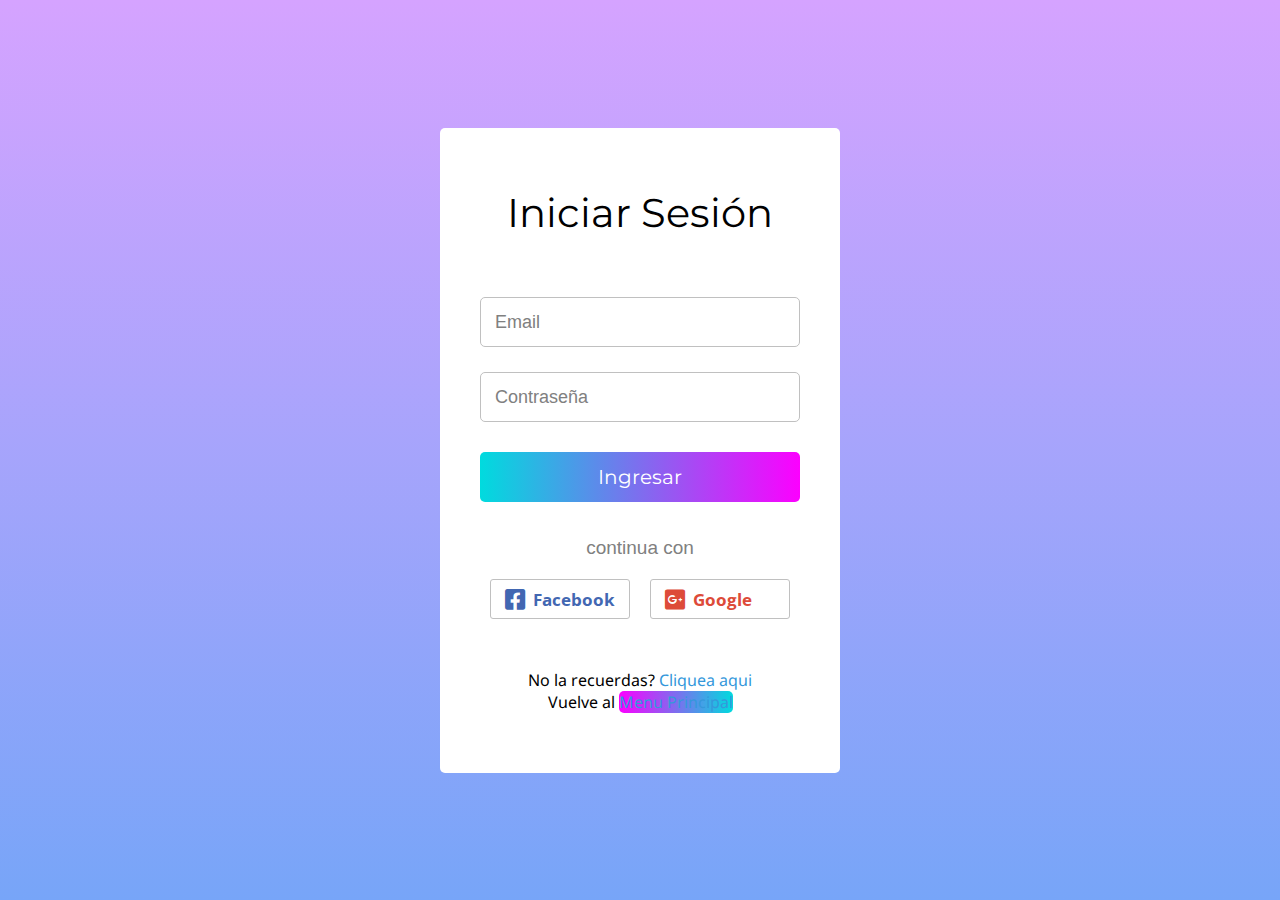
<file: Html y css de formulario de ingreso/index.html>
<!DOCTYPE html>
<html lang="en" dir="ltr">
   <head>
   <link rel="icon" type="image/x-icon" href="../logo.png" />
      <meta charset="utf-8">
      <title>Ticketeck</title>
      <link rel="stylesheet" href="./ticket.css">
      <link rel="stylesheet" href="https://cdnjs.cloudflare.com/ajax/libs/font-awesome/5.15.3/css/all.min.css"/>
   </head>
   <body>
      <div class="container">
         <header>Iniciar Sesión</header>
         <form>
            <div class="input-field">
               <input type="text" required>
               <label>Email</label>
            </div>
            <div class="input-field">
               <input class="pswrd" type="password" required>
               <span class="show">SHOW</span>
               <label>Contraseña</label>
            </div>
            <div class="button">
               <div class="inner"></div>
               <button>Ingresar</button>
            </div>
         </form>
         <div class="auth">
           continua con
         </div>
         <div class="links">
            <div class="facebook">
               <i class="fab fa-facebook-square"><span>Facebook</span></i>
            </div>
            <div class="google">
               <i class="fab fa-google-plus-square"><span>Google</span></i>
            </div>
         </div>
         <div class="signup">
            No la recuerdas? <a href="#">Cliquea aqui</a><br>
            Vuelve al <a class="lihuen" href="../Inicio/index.html">Menu Principal</a>
         </div>
      </div>
   </body>
</html>
</file>
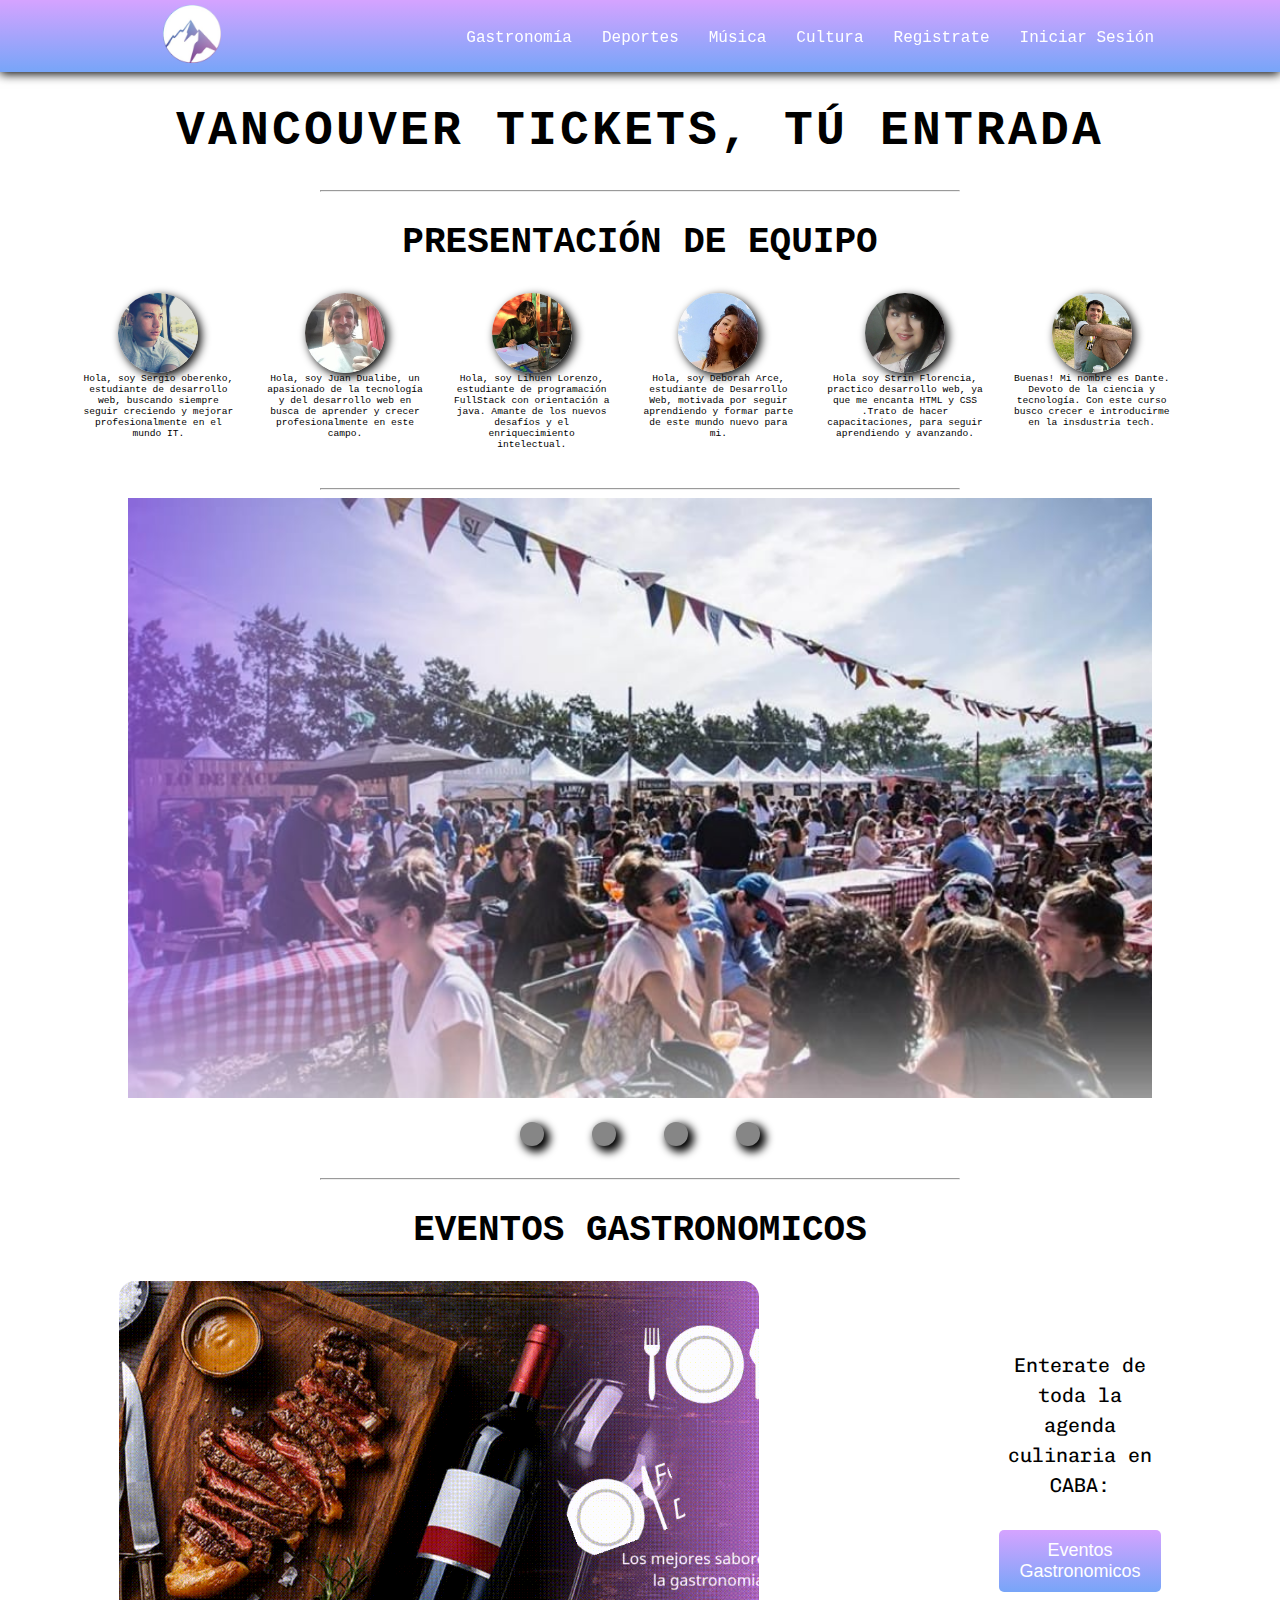
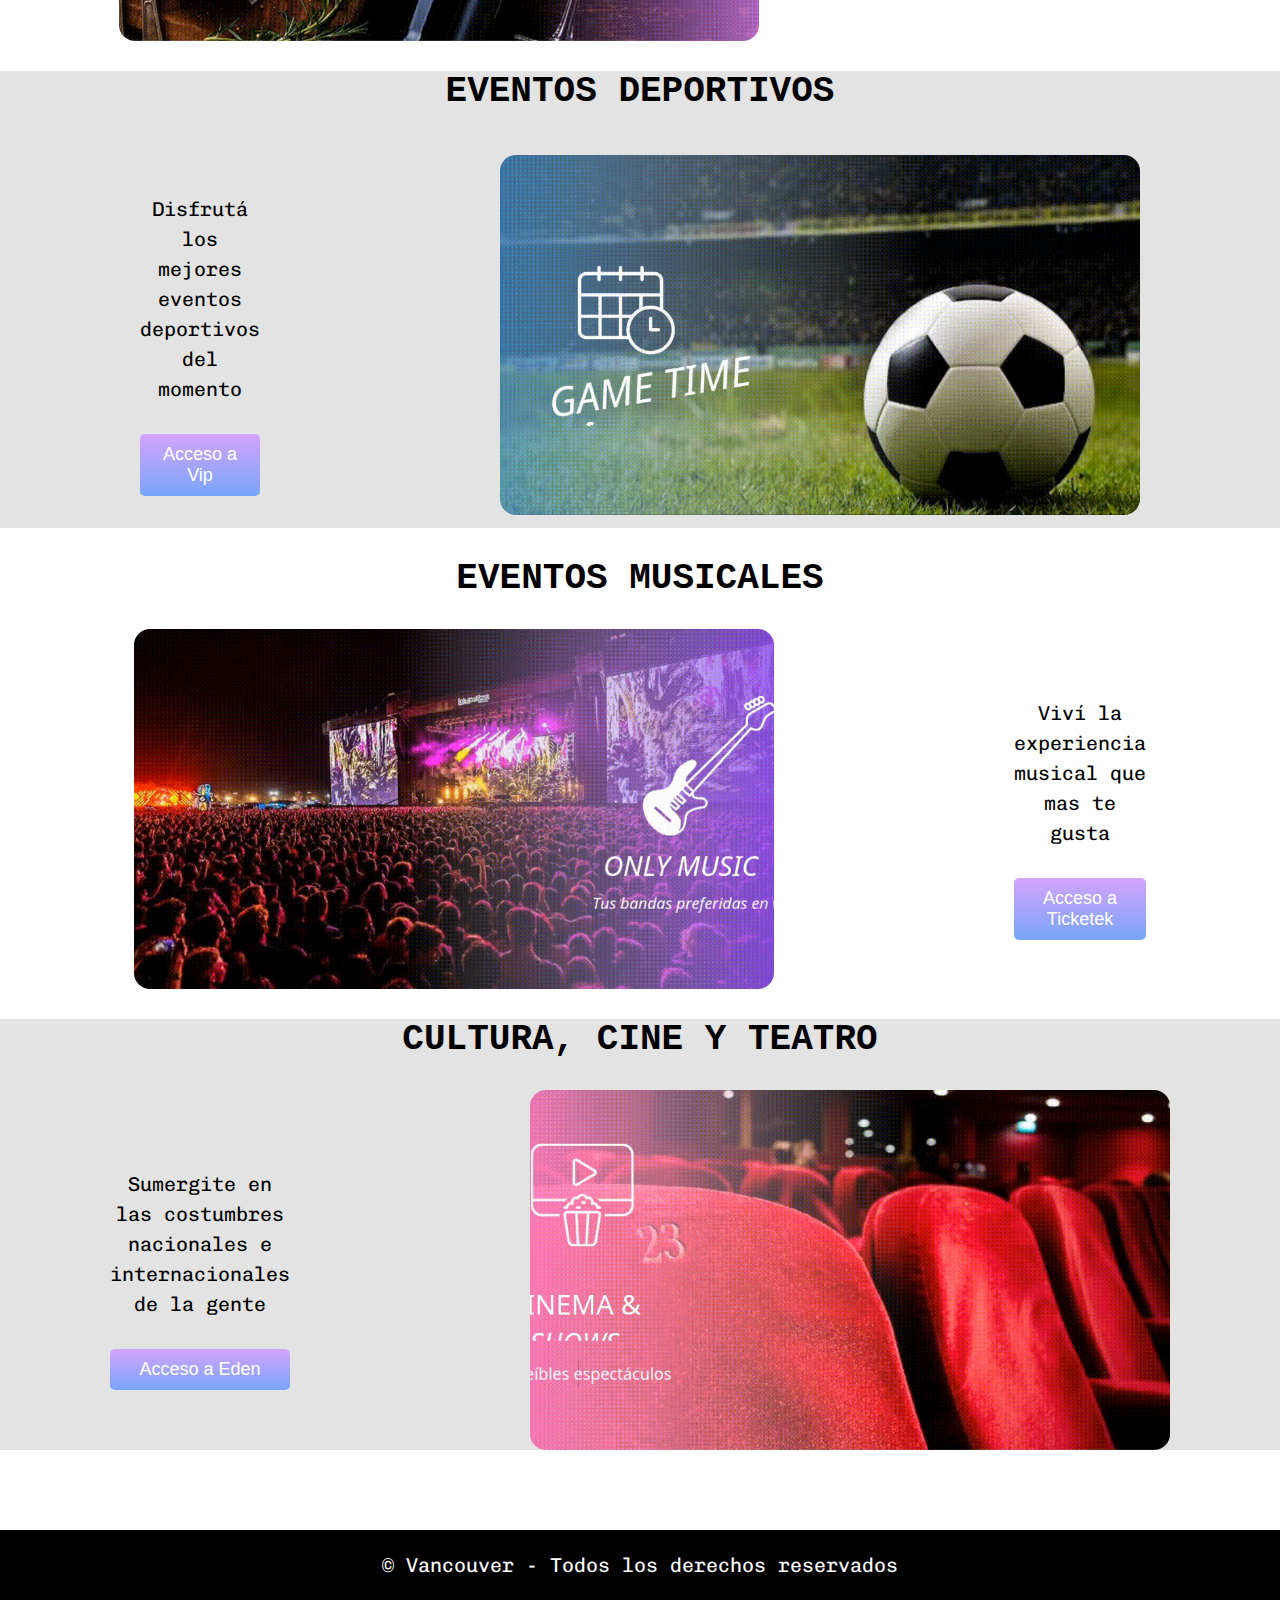
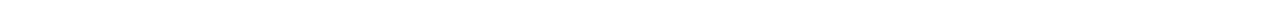
<file: Inicio/index.html>
<!DOCTYPE html>
<html lang="es">
<head>
    <meta charset="UTF-8">
    <meta name="viewport" content="width=device-width, initial-scale=1.0">
    <link rel="stylesheet" type="text/css" href="./inicio.css">
    <link rel="preconnect" href="https://fonts.googleapis.com">
    <link rel="preconnect" href="https://fonts.gstatic.com" crossorigin>
    <link href="https://fonts.googleapis.com/css2?family=Tiro+Devanagari+Hindi&display=swap" rel="stylesheet">
    <link href="https://fonts.googleapis.com/css2?family=Chivo+Mono:wght@700&display=swap" rel="stylesheet">
    <link rel="icon" type="image/x-icon" href="../logo.png" />
    <title>Vancouver Tickets</title>
</head>
<body>
    <header>
        <nav class="nav">
            <a href="index.html"><img id="logo" src="../nuevo-logo.png" alt="logo"></a>
            <div class="header-ul">
            <ul>
                <li><a href="#gastronomia">Gastronomía</a></li>
                <li><a href="#deportes">Deportes</a></li>
                <li><a href="#musica">Música</a></li>
                <li><a href="#cultura">Cultura</a></li>
                <li><a href="../registro/index.html">Registrate</a></li>
                <li><a href="../Html y css de formulario de ingreso/index.html">Iniciar Sesión</a></li>
            </ul></div>
            </nav>
    </header>
    <main class="main">
        <h1>VANCOUVER TICKETS, TÚ ENTRADA</h1>
        <hr>
        <h2>Presentación de equipo</h2>
        <section>
        <div class="presentacion" id="presentacion">
            <ul>
                <li>
                    <figure>
                        <img src="../checho.png" alt="checho" class="grp-img">
                        <figcaption>Hola, soy Sergio oberenko, estudiante de desarrollo web, buscando siempre seguir creciendo y mejorar profesionalmente en el mundo IT.</figcaption>
                    </figure>
                </li>
                <li>
                    <figure>
                        <img src="../juan.png" alt="juan" class="grp-img">
                        <figcaption>Hola, soy Juan Dualibe, un apasionado de la tecnología y del desarrollo web en busca de aprender y crecer profesionalmente en este campo.</figcaption>
                    </figure>
                </li>
                <li>
                    <figure>
                        <img src="../lihuen.png" alt="lihuen" class="grp-img">
                        <figcaption>Hola, soy Lihuen Lorenzo, estudiante de programación FullStack con orientación a java. Amante de los nuevos desafíos y el enriquecimiento intelectual.</figcaption>
                    </figure>
                </li>
                <li>
                    <figure>
                        <img src="../debora.png" alt="debora" class="grp-img">
                        <figcaption>Hola, soy Deborah Arce, estudiante de Desarrollo Web, motivada por seguir aprendiendo y formar parte de este mundo nuevo para mi.</figcaption>
                    </figure>
                </li>
                <li>
                    <figure>
                        <img src="../florencia.png" alt="florencia" class="grp-img">
                        <figcaption>Hola soy Strin Florencia, practico desarrollo web, ya que me encanta HTML y CSS .Trato de hacer capacitaciones, para seguir aprendiendo y avanzando.</figcaption>
                    </figure>
                </li>
                <li>
                    <figure>
                        <img src="../dante.png" alt="dante" class="grp-img">
                        <figcaption>Buenas! Mi nombre es Dante. Devoto de la ciencia y tecnología. Con este curso busco crecer e introducirme en la insdustria tech. </figcaption>
                </li>
            </ul>
        
        </div>
        </section>
        <hr>
        <section class="carrusel">
            <div class="carrousel-container">
                <div class="grande">
                    <img src="../imagenes-carousel/gastronomia.jpeg" alt="Imagen 1" class="carousel-item">
                    <img src="../imagenes-carousel/cultura.jpeg" alt="Imagen 2" class="carousel-item">
                    <img src="../imagenes-carousel/musica.jpeg" alt="Imagen 3" class="carousel-item">
                    <img src="../imagenes-carousel/deportes.jpeg" alt="Imagen 4" class="carousel-item">
                </div>
            </div>
            <div class="carousel-puntos">
              <ul>
                <li class="punto activo"></li>
                <li class="punto desactivo"></li>
                <li class="punto desactivo"></li>
                <li class="punto desactivo"></li>
              </ul>
              </div>
          </section>
          <hr>
        <section id="gastronomia">
            <h2>Eventos Gastronomicos</h2>
            <div class="event-group">
            <img src="../gastronomia.gif" alt="gastronomia" class="gastronomia">
            <div class="event-description">
            <p>Enterate de toda la agenda culinaria en CABA:</p>
             <button class="event-button"><a href="https://buenosaires.gob.ar/ba-capital-gastronomica" target="_blank">Eventos Gastronomicos</a></button>
            </div>
            </div>
        </section>
        <section id="deportes">
            <h2>Eventos Deportivos</h2>
            <div class="event-group2">
            <img src="../deportes.gif" alt="Deportes" class="sports">
            <div class="event-description">
                <p>Disfrutá los mejores eventos deportivos del momento</p>
            <button class="event-button"><a href="https://www.boleteriavip.com.ar/category/description/1/Futbol%22%3EBoleteria" target="_blank">Acceso a Vip</a></button>
        </div>
        </div>
                    </section>
        <section id="musica">
            <h2>Eventos musicales</h2>
            <div class="event-group">
            <img src="../musica.gif" alt="Conciertos" class="musica">
            <div class="event-description">
            <p>Viví la experiencia musical que mas te gusta</p>
                <button class="event-button"><a href="https://www.ticketek.com.ar" target="_blank">Acceso a Ticketek</a></button>
            </div>
            </div>
                </section>
        <section id="cultura">
            <h2>Cultura, cine y teatro</h2>
            <div class="event-group2">
            <img src="../Cine.gif" alt="Cultura" class="cultura">
            <div class="event-description">
            <p>Sumergite en las costumbres nacionales e internacionales de la gente</p>
            <button class="event-button"><a href="https://www.edenentradas.com.ar/sitio/contenido/teatros%22%3EEden" target="_blank">Acceso a Eden</a></button>
        </div>
        </div>
            
        </section>
    </main>
    <footer class="footer">
        
        <p class="rights">© Vancouver  - Todos los derechos reservados</p>
    </footer>
    <script src="script.js"></script>
    <script src="https://code.jquery.com/jquery-3.6.0.min.js"></script>
</body>
</html>
</file>
<file: Html y css de formulario de ingreso/ticket.css>
@import url('https://fonts.googleapis.com/css?family=Montserrat:600|Noto+Sans|Open+Sans:400,700&display=swap');
*{
  margin: 0;
  padding: 0;
  border-radius: 5px;
  box-sizing: border-box;
}
body{
  height: 100vh;
  display: flex;
  align-items: center;
  text-align: center;
  font-family: sans-serif;
  justify-content: center;
  background: url(bg.jpg);
  background-size: cover;
  background-position: center;
  background: linear-gradient(#D5A3FF 0%, #77A5F8 100%);
}
.container{
  position: relative;
  width: 400px;
  background: white;
  padding: 60px 40px;
}
header{
  font-size: 40px;
  margin-bottom: 60px;
  font-family: 'Montserrat', sans-serif;
}
.input-field, form .button{
  margin: 25px 0;
  position: relative;
  height: 50px;
  width: 100%;
}
.input-field input{
  height: 100%;
  width: 100%;
  border: 1px solid silver;
  padding-left: 15px;
  outline: none;
  font-size: 19px;
  transition: .4s;
}
input:focus{
  border: 1px solid #1DA1F2;
}
.input-field label, span.show{
  position: absolute;
  top: 50%;
  transform: translateY(-50%);
}
.input-field label{
  left: 15px;
  pointer-events: none;
  color: grey;
  font-size: 18px;
  transition: .4s;
}
span.show{
  right: 20px;
  color: #111;
  font-size: 14px;
  font-weight: bold;
  cursor: pointer;
  user-select: none;
  visibility: hidden;
  font-family: 'Open Sans', sans-serif;
}
input:valid ~ span.show{
  visibility: visible;
}
input:focus ~ label,
input:valid ~ label{
  transform: translateY(-33px);
  background: white;
  font-size: 16px;
  color: #1DA1F2;
}
form .button{
  margin-top: 30px;
  overflow: hidden;
  z-index: 111;
}
.button .inner{
  position: absolute;
  height: 100%;
  width: 300%;
  left: -100%;
  z-index: -1;
  transition: all .4s;
  background: -webkit-linear-gradient(right,#00dbde,#fc00ff,#00dbde,#fc00ff);
}
.button:hover .inner{
  left: 0;
}
.button button{
  width: 100%;
  height: 100%;
  border: none;
  background: none;
  outline: none;
  color: white;
  font-size: 20px;
  cursor: pointer;
  font-family: 'Montserrat', sans-serif;
}
.container .auth{
  margin: 35px 0 20px 0;
  font-size: 19px;
  color: grey;
}
.links{
  display: flex;
  cursor: pointer;
}
.facebook, .google{
  height: 40px;
  width: 100%;
  border: 1px solid silver;
  border-radius: 3px;
  margin: 0 10px;
  transition: .4s;
}
.facebook:hover{
  border: 1px solid #4267B2;
}
.google:hover{
  border: 1px solid #dd4b39;
}
.facebook i, .facebook span{
  color: #4267B2;
}
.google i, .google span{
  color: #dd4b39;
}
.links i{
  font-size: 23px;
  line-height: 40px;
  margin-left: -90px;
}
.links span{
  position: absolute;
  font-size: 17px;
  font-weight: bold;
  padding-left: 8px;
  font-family: 'Open Sans', sans-serif;
}
.signup{
  margin-top: 50px;
  font-family: 'Noto Sans', sans-serif;
}
.signup a{
  color: #3498db;
  text-decoration: none;
}
.signup a:hover{
  text-decoration: underline;
}
.lihuen{
  color: #000;
    z-index: -1;
    transition: all .4s;
    background: -webkit-linear-gradient(right,#00dbde,#fc00ff);
  }
  .lihuen:hover{
    background-color:black ;
    color: white;
  }
</file>
<file: Inicio/inicio.css>
html,
body {
    margin: 0;
    padding: 0;
    box-sizing: border-box;
    scroll-behavior: smooth;
}

*, *:before, *:after {
  box-sizing: inherit;
}

@media screen and (min-width: 1100px) {
    


header {
    background-color: #fff;
    color: #000000;
    position: sticky;
    top: 0px;
    left: 0px;
    width: 100%;
    height: 4.5rem;
    box-shadow: 0px 2px 10px rgb(0, 0, 0);
    background: linear-gradient(#D5A3FF 0%, #77A5F8 100%);
    z-index: 1;
}

.nav {
    display: flex;
    justify-content: space-between;
    align-items: center;
    height: 4.5rem;
}


#logo {
    margin-left: 6rem;
    padding: 0.2rem 0.2rem;
    align-self: center;
    width: 4rem;
    height: 4rem;
    margin-left: 10rem;
    
}

.header-ul {
    display: flex;
    justify-content: space-between;
    align-items: center;
    margin: 2rem 6rem 0 0;
    
}
.header-ul a {
    font-family: 'Roboto Mono', monospace;
    display: inline-block;
    color: rgb(255, 255, 255);
    text-decoration: none;
    border-radius: 6px;

}


h1 {  
    font-family: 'Roboto Mono', monospace;
    font-size: 2rem;
    text-align: center;
    font-size: 3rem;
    letter-spacing: 0.2rem;
    color: #000;
}
hr {
    max-width: 50%;
}
.presentacion {
    display: flex;
    justify-content: center;
    align-items: center;
    margin: 0 5rem 0 5rem;
}


figure {
    display: flex;
    flex-direction: column;
    justify-content: center;
    align-items: center;
    flex-wrap: nowrap;
    margin: 0;
}
.grp-img {
    box-shadow: 0.2rem 0.2rem 0.6rem;
    border-radius: 50%;
    width: 5rem;
    height: 5rem;
}
.grp-img:hover{
    transform: scale(1.6);
    transition: 0.3s ease;
}
figcaption {
    max-width: 11rem;
    font-family: 'Roboto Mono', monospace;
    text-align: center;
    font-size: 0.6rem;
}

section:nth-child(odd) {
        background-color: #e3e3e3;
}

.carrusel {
    margin: 0 auto;
    overflow: hidden;
    width: 80%;
}

.carrousel-container{
    width: 100%;
    display: flex;
    flex-direction: row;
    justify-content: center;
    align-items: center;
    
}    
.grande{
    width: 400%;
    display: flex;
    justify-content: flex-start;
    align-items: center;
}
.carousel-item{
    width: 100%;
    object-fit: cover;
    
}
.carousel-puntos{
    width: 100%;
    margin: 0 auto;
    display: flex;
    justify-content: center;
    align-items: center;
}
.punto{
    width: 1.5rem;
    height: 1.5rem;
    margin: 1.5rem;
    background: rgb(134, 134, 134);
    border-radius: 50%;
    box-shadow: 4px 4px 8px 2px;
}


#gastronomia,
#deportes,
#musica,
#oferta {
    scroll-margin-top: 4.18rem;
}
.gastronomia,
.sports,
.musica,
.cultura {
    object-fit: cover;
    border-radius: 1rem;
    height: 40vh;
    width: 50vw;
}
ul {
    display: flex;
    list-style: none;
    margin: 0;
    padding: 0;
}

.event-group {
    display: flex;
    justify-content: center;
    align-items: center;
    margin: 0 30vw;
    max-width: 70vw;
    gap: 15rem;

}
.event-group2 {
    display: flex;
    flex-direction: row-reverse;
    justify-content:center;
    align-items: center;
    margin: 0 30vw;
    max-width: 70vw;
    gap: 15rem;

}

.event-description {
    display: flex;
    flex-direction: column;
    margin: 2rem auto;
}
.event-button {
    background: linear-gradient(#D5A3FF 0%, #77A5F8 100%);
    cursor: pointer;
}
.event-button a {
    text-decoration: none;
    color: #fff;
}

p {
    text-align: center;
    font-family: 'Chivo Mono', monospace;
    color: #000000;
    font-size: 20px;
    line-height: 1.5;
    margin-bottom: 30px;
} 

h2 {
    font-family: 'Roboto Mono', monospace;
    font-size: 36px;
    font-weight: 700;
    margin-bottom: 30px;
    text-transform: uppercase;
    text-align: center;
}




li {
    margin: 0 30px 30px 0;
}

button {
    color: #000000;
    border: none;
    padding: 10px 20px;
    border-radius: 5px;
    font-size: 18px;
    cursor: pointer;
}

button:hover {
    box-shadow: 50px;
}


img {
    width: 50%;
    height: 600px;

}


footer {
    background-color: #000000;
    margin-top: 5rem;
    padding: 20px;
    text-align: center;
    }

footer p {
    color: #ffffff;
}
.rights {
    margin: 0 auto;
}

}
</file>
